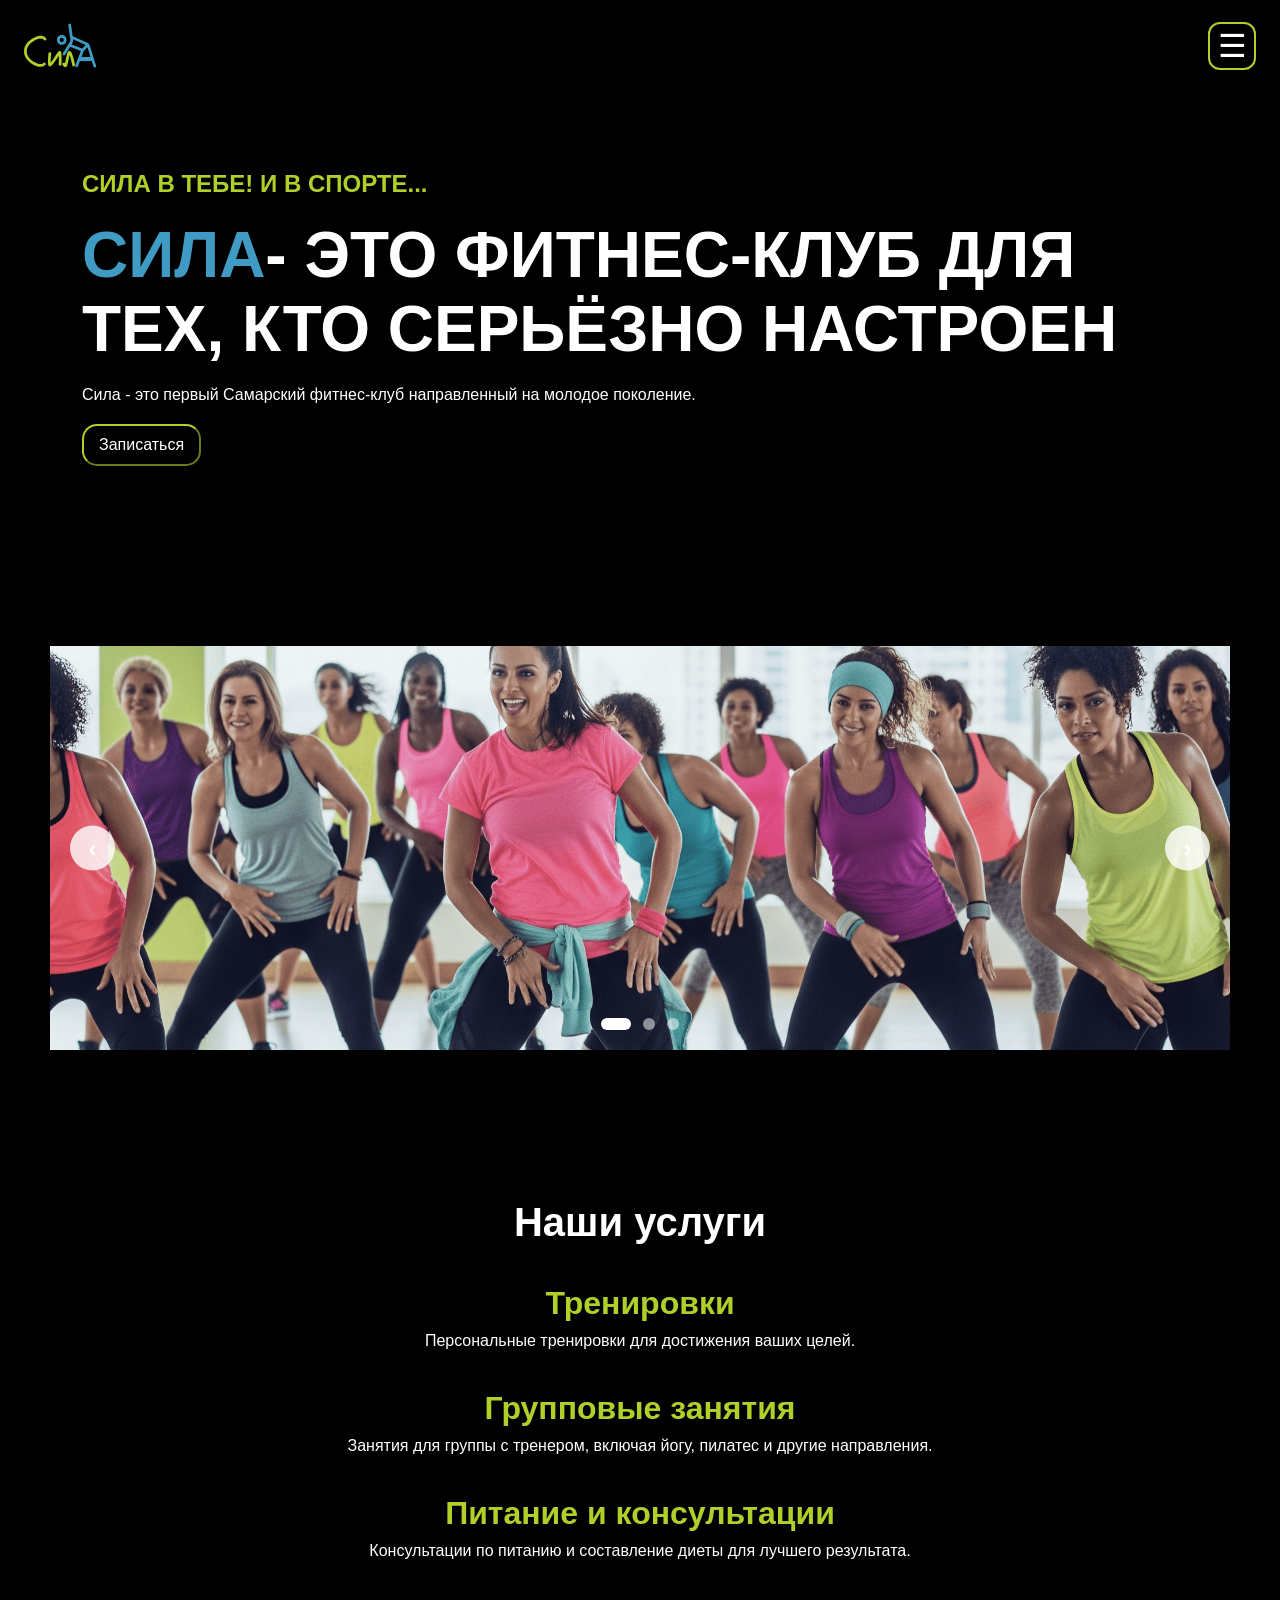
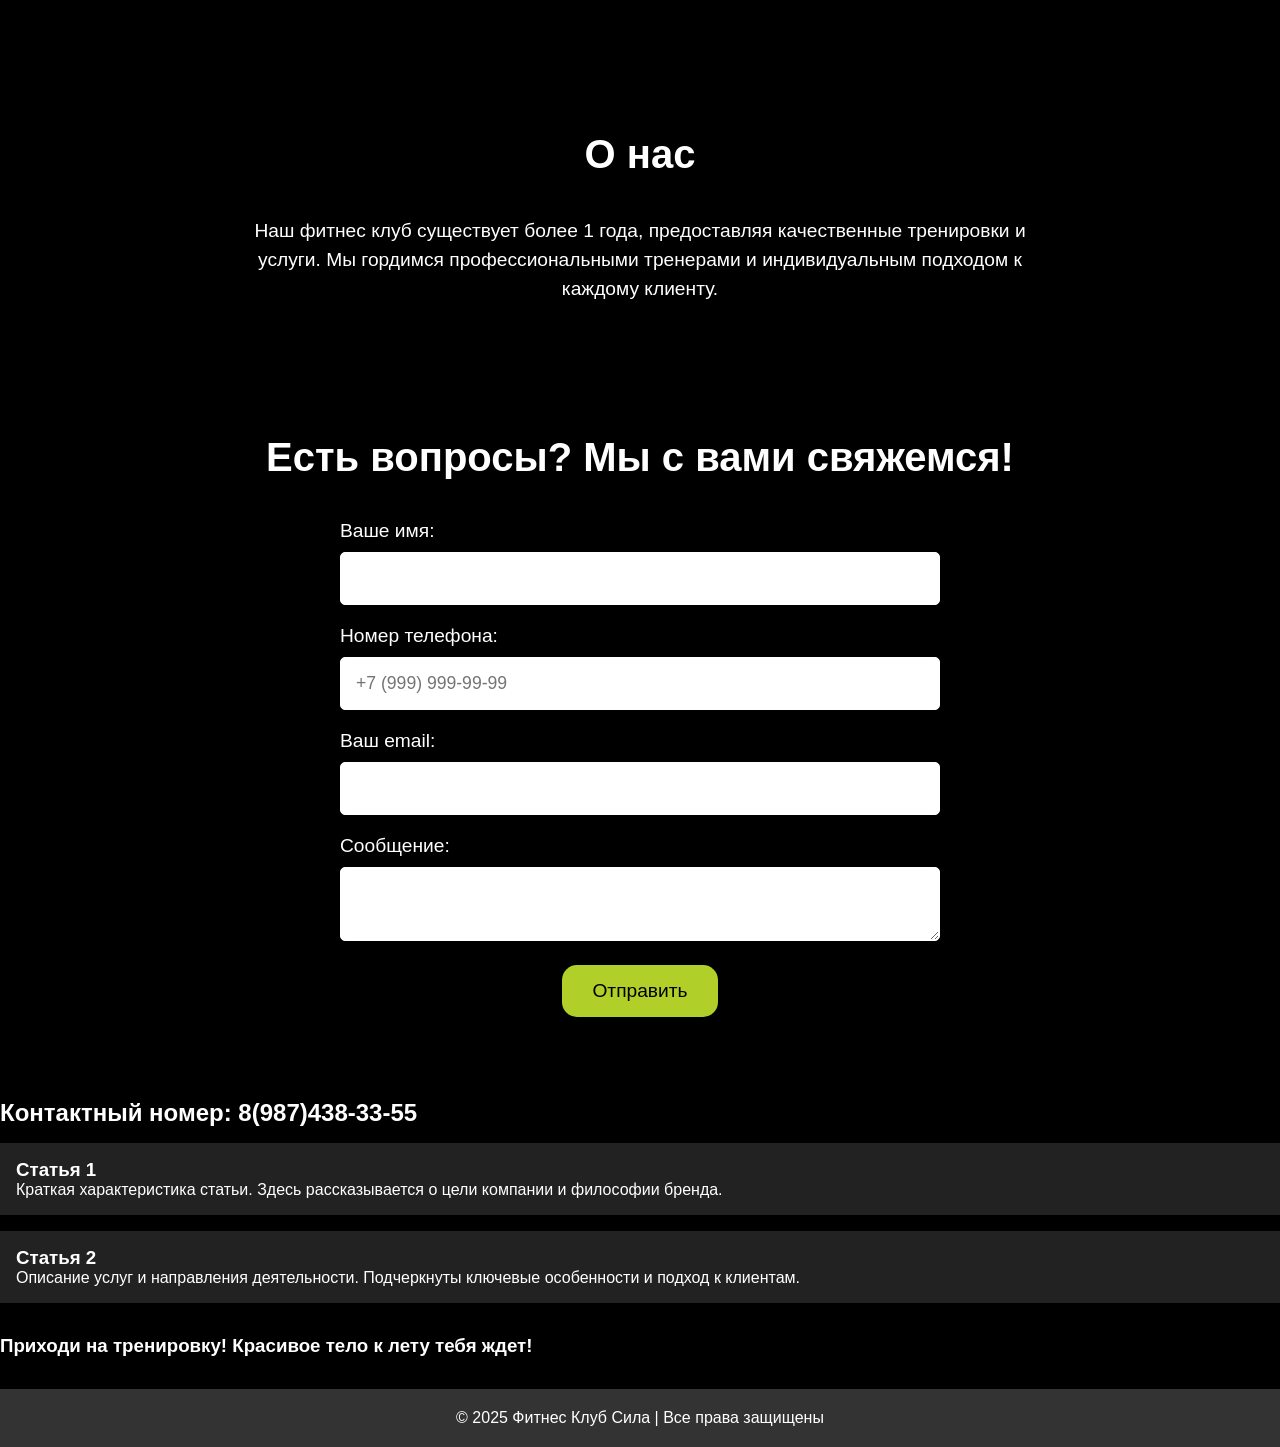
<file: index.html>
<!DOCTYPE html>
<html lang="ru">
<head>
    <meta charset="UTF-8">
    <meta name="viewport" content="width=device-width, initial-scale=1.0">
    <title>Фитнес Клуб</title>
    <link rel="stylesheet" href="style.css">
</head>
<body>
    <header>
    <a href="index.html" class="header-logo"><img src="logo1.svg" alt="Логотип компании" class="logo"></a>
    <nav>
        <button class="menu-toggle" id="menu-toggle" type="button" aria-label="Открыть меню">☰</button>
        <ul id="menu">
            <li><a href="index.html#home">Главная</a></li>
            <li><a href="index.html#services">Услуги</a></li>
            <li><a href="product.html">Абонементы</a></li>
            <li><a href="index.html#about">О нас</a></li>
            <li><a href="index.html#contact">Контакты</a></li>
        </ul>
    </nav>
</header>

    <section id="home" class="main-section">
        <div class="container">
            <h2>СИЛА В ТЕБЕ! И В СПОРТЕ...</h2>
            <h1><mark class="blue">СИЛА</mark>- ЭТО ФИТНЕС-КЛУБ ДЛЯ ТЕХ,
КТО СЕРЬЁЗНО НАСТРОЕН</h1>
            <p>Сила - это первый Самарский фитнес-клуб направленный на молодое поколение.</p>
            <button><a href="buy.html">Записаться</a></button>
        </div>
    </section>

      <div class="slider-section">
          <div class="slider-container">
              <div class="slider-wrapper" id="sliderWrapper">
                  <div class="slide"><img src="slider1.png" alt="Фото 1" class="rounded-media"></div>
                  <div class="slide"><img src="slider2.png" alt="Фото 2" class="rounded-media"></div>
                  <div class="slide"><img src="slider3.png" alt="Фото 3" class="rounded-media"></div>
              </div>

              <button class="slider-btn btn-prev" id="prevBtn" aria-label="Предыдущий слайд">‹</button>
              <button class="slider-btn btn-next" id="nextBtn" aria-label="Следующий слайд">›</button>
              <div class="dots" id="dots"></div>
          </div>
      </div>

    <section id="services" class="services-section">
        <div class="container">
            <h2>Наши услуги</h2>
            <div class="service">
                <h3>Тренировки</h3>
                <p>Персональные тренировки для достижения ваших целей.</p>
            </div>
            <div class="service">
                <h3>Групповые занятия</h3>
                <p>Занятия для группы с тренером, включая йогу, пилатес и другие направления.</p>
            </div>
            <div class="service">
                <h3>Питание и консультации</h3>
                <p>Консультации по питанию и составление диеты для лучшего результата.</p>
            </div>
        </div>
    </section>

    <section id="about" class="about-section">
        <div class="container">
            <h2>О нас</h2>
            <p>Наш фитнес клуб существует более 1 года, предоставляя качественные тренировки и услуги. Мы гордимся профессиональными тренерами и индивидуальным подходом к каждому клиенту.</p>
        </div>
    </section>

    <section id="contact" class="contact-section">
        <div class="container">
            <h2>Есть вопросы? Мы с вами свяжемся!</h2>
            <form action="submit_form.php" method="POST">
                <label for="name">Ваше имя:</label>
                <input type="text" id="name" name="name" required>

                <label for="name">Номер телефона:</label>
                <input type="tel" id="phone" name="phone" placeholder="+7 (999) 999-99-99" pattern="8[0-9]{3}-[0-9]{3}-[0-9]{4}" required>

                <label for="email">Ваш email:</label>
                <input type="email" id="email" name="email" required>

                <label for="message">Сообщение:</label>
                <textarea id="message" name="message" required></textarea>

                <button type="submit">Отправить</button>
            </form>
        </div>
    </section>

    <section>
      <h2>Контактный номер: 8(987)438-33-55</h2>
      <article>
        <h3>Статья 1</h3>
        <p>Краткая характеристика статьи. Здесь рассказывается о цели компании и философии бренда.</p>
      </article>
      <article>
        <h3>Статья 2</h3>
        <p>Описание услуг и направления деятельности. Подчеркнуты ключевые особенности и подход к клиентам.</p>
      </article>
    </section>

    <aside>
      <h3>Приходи на тренировку! Красивое тело к лету тебя ждет!</h3>
    </aside>

<footer>
    <div class="container">
        <p>&copy; 2025 Фитнес Клуб Сила | Все права защищены</p>
    </div>
</footer>

<script src="script.js"></script>
</body>
</html>
</file>
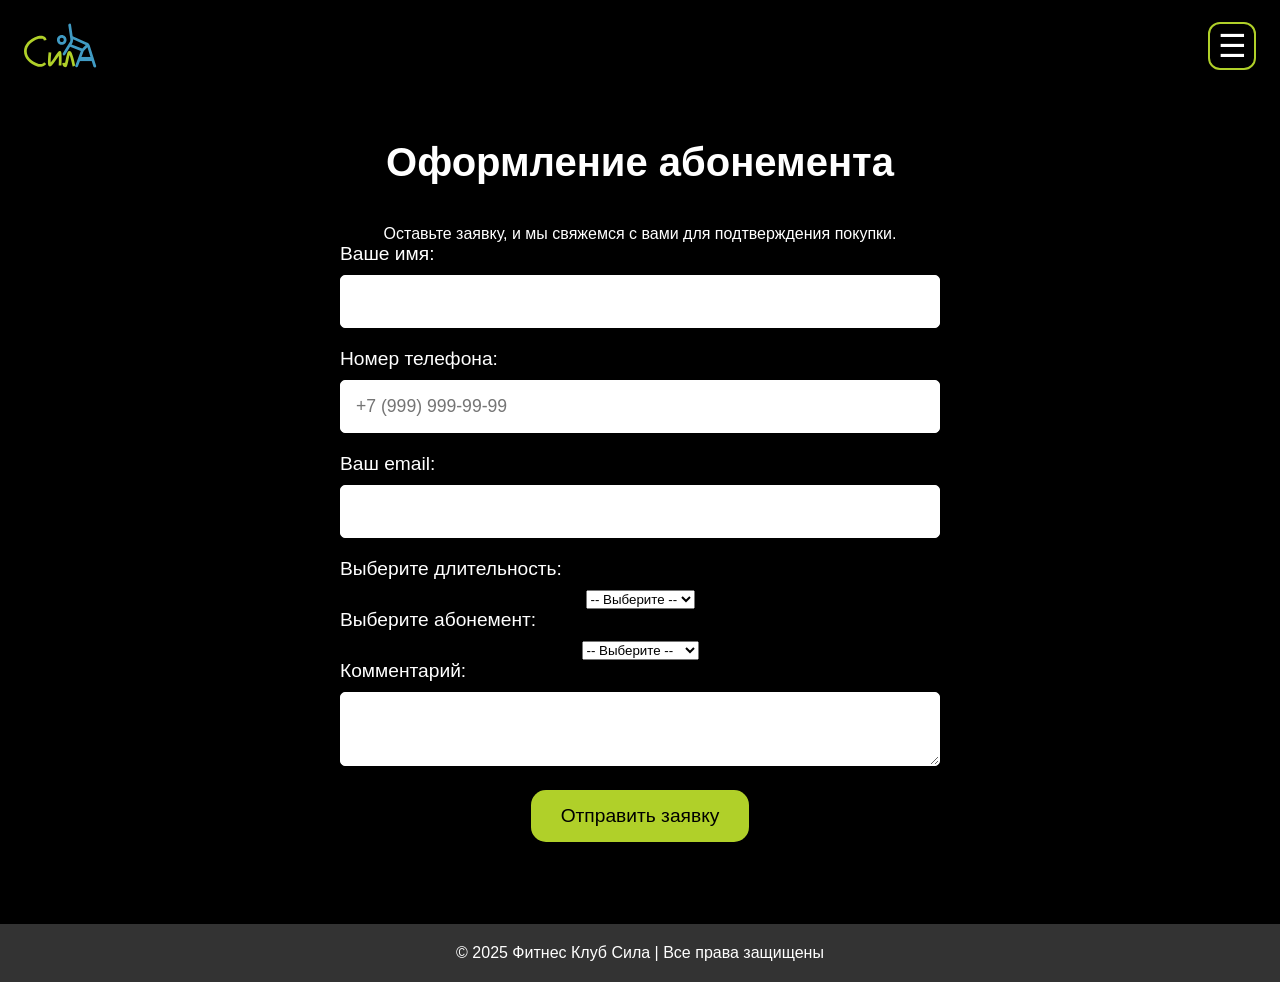
<file: buy.html>
<!DOCTYPE html>
<html lang="ru">
<head>
    <meta charset="UTF-8">
    <meta name="viewport" content="width=device-width, initial-scale=1.0">
    <title>Покупка абонемента</title>
    <link rel="stylesheet" href="style.css">
</head>
<body>

<header>
    <a href="index.html" class="header-logo"><img src="logo1.svg" alt="Логотип компании" class="logo"></a>
    <nav>
        <button class="menu-toggle" id="menu-toggle" type="button" aria-label="Открыть меню">☰</button>
        <ul id="menu">
            <li><a href="index.html#home">Главная</a></li>
            <li><a href="index.html#services">Услуги</a></li>
            <li><a href="product.html">Абонементы</a></li>
            <li><a href="index.html#about">О нас</a></li>
            <li><a href="index.html#contact">Контакты</a></li>
        </ul>
    </nav>
</header>

<section class="contact-section">
    <div class="container">
        <h2>Оформление абонемента</h2>
        <p>Оставьте заявку, и мы свяжемся с вами для подтверждения покупки.</p>

        <form id="buyForm">
            <label for="name">Ваше имя:</label>
            <input type="text" id="name" name="name" required>

            <label for="phone">Номер телефона:</label>
            <input type="tel" id="phone" name="phone" placeholder="+7 (999) 999-99-99" required>

            <label for="email">Ваш email:</label>
            <input type="email" id="email" name="email" required>

            <label for="plan">Выберите длительность:</label>
            <select id="plan" name="plan" required>
                <option value="">-- Выберите --</option>
                <option value="1 месяц">1 месяц</option>
                <option value="3 месяца">3 месяца</option>
                <option value="6 месяцев">6 месяцев</option>
                <option value="12 месяцев">12 месяцев</option>
            </select>

            <label for="plan">Выберите абонемент:</label>
            <select id="plan" name="plan" required>
                <option value="">-- Выберите --</option>
                <option value="Абонимент №1">Абонимент №1</option>
                <option value="Абонимент №2">Абонимент №2</option>
                <option value="Абонимент №3">Абонимент №3</option>
            </select>

            <label for="message">Комментарий:</label>
            <textarea id="message" name="message"></textarea>

            <button type="submit">Отправить заявку</button>
        </form>

        <p id="successMessage" style="display:none; color:green; margin-top:10px;">
            Заявка отправлена! Мы скоро свяжемся с вами.
        </p>
    </div>
</section>



<div id="popup" class="popup">
    <div class="popup-content">
        <span class="close-btn" id="closePopup">&times;</span>
        <h2>Спасибо за покупку, мы с Вами свяжемся!</h2>
    </div>
</div>


<footer>
    <div class="container">
        <p>&copy; 2025 Фитнес Клуб Сила | Все права защищены</p>
    </div>
</footer>

<script src="script.js"></script>
</body>
</html>
</file>
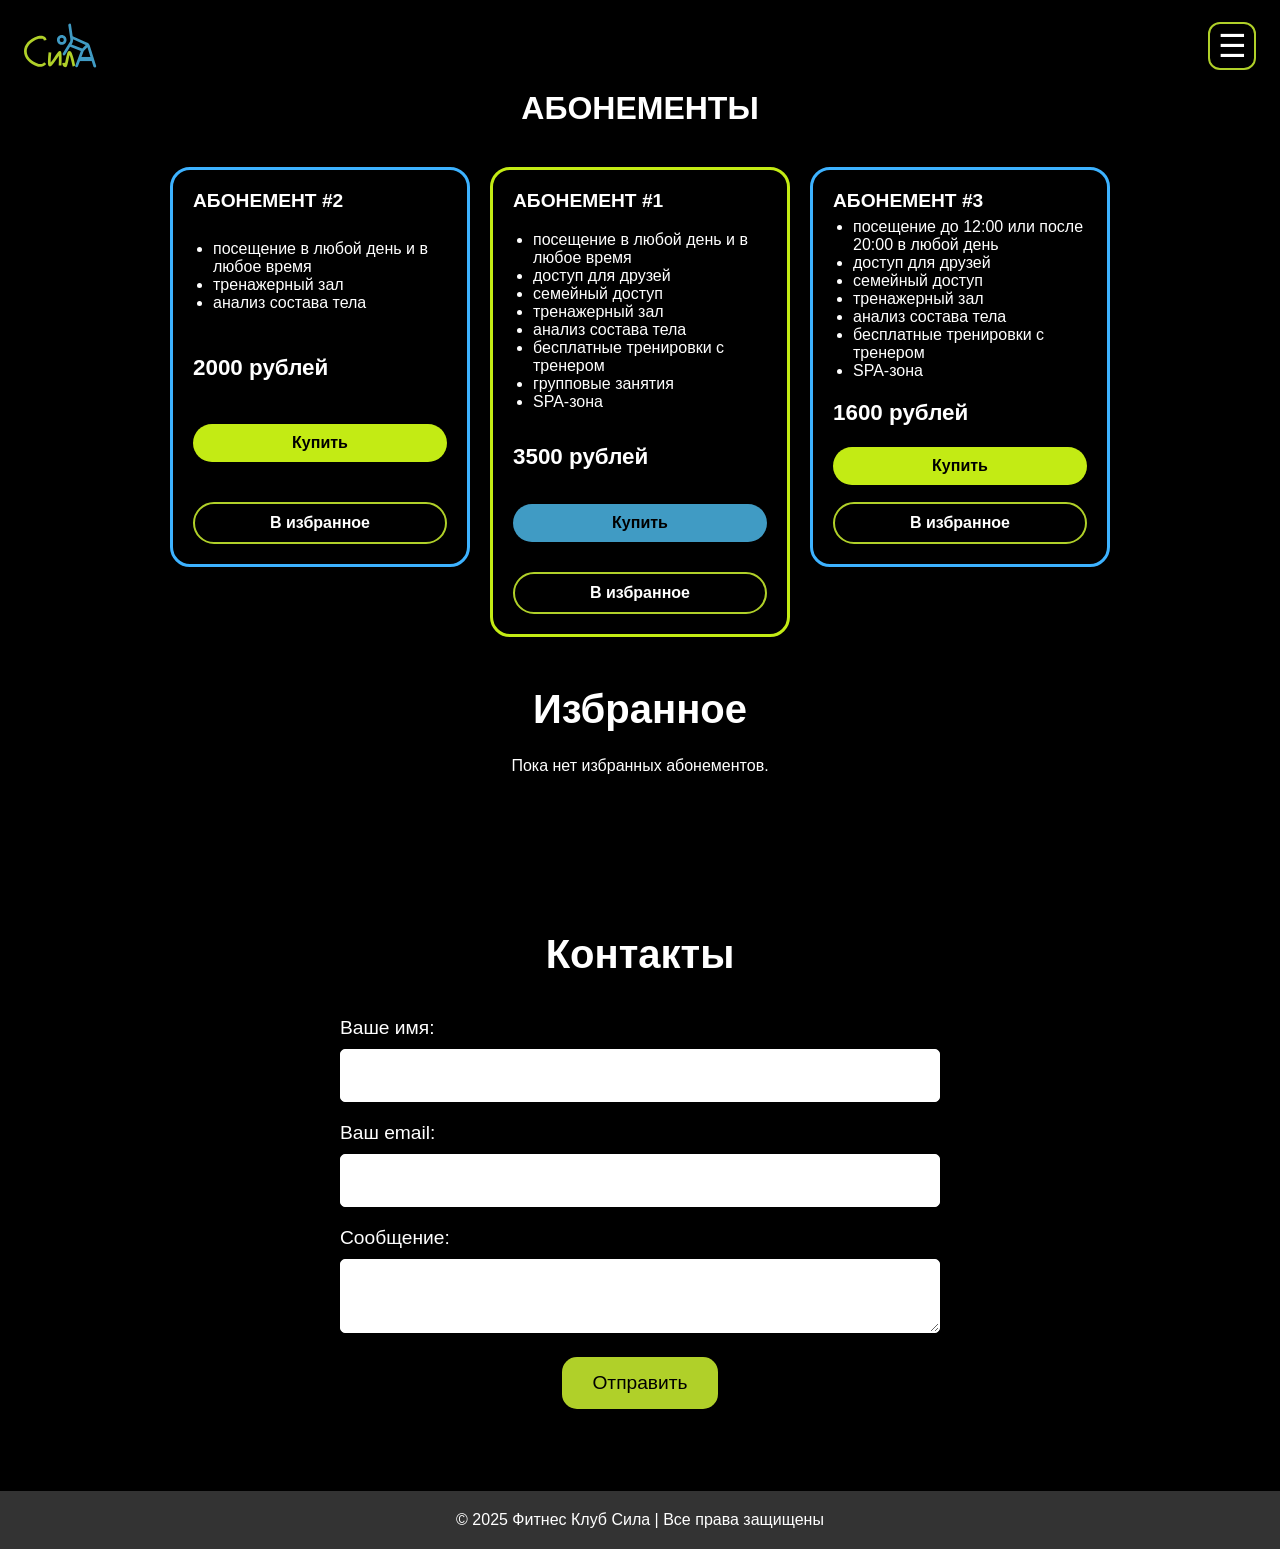
<file: product.html>
<!DOCTYPE html>
<html lang="ru">
<head>
  <meta charset="UTF-8">
  <meta name="viewport" content="width=device-width, initial-scale=1.0">
  <title>Абонементы</title>
  <link rel="stylesheet" href="style.css">
  <link rel="index" href="index.html">
</head>

<body>
     <header>
    <a href="index.html" class="header-logo"><img src="logo1.svg" alt="Логотип компании" class="logo"></a>
    <nav>
        <button class="menu-toggle" id="menu-toggle" type="button" aria-label="Открыть меню">☰</button>
        <ul id="menu">
            <li><a href="index.html#home">Главная</a></li>
            <li><a href="index.html#services">Услуги</a></li>
            <li><a href="product.html">Абонементы</a></li>
            <li><a href="index.html#about">О нас</a></li>
            <li><a href="index.html#contact">Контакты</a></li>
        </ul>
    </nav>
</header>
  <h1 class="title">АБОНЕМЕНТЫ</h1>
  <div class="cards-container">
    <div class="card border-blue" data-id="abonement-2">
      <h2>АБОНЕМЕНТ #2</h2>
      <ul>
        <li>посещение в любой день и в любое время</li>
        <li>тренажерный зал</li>
        <li>анализ состава тела</li>
      </ul>
      <div class="price">2000 рублей</div>
      <button class="btn lime"><a href="buy.html">Купить</a></button>
      <button class="favorite-btn" type="button">В избранное</button>
    </div>

    <div class="card border-lime" data-id="abonement-1">
      <h2>АБОНЕМЕНТ #1</h2>
      <ul>
        <li>посещение в любой день и в любое время</li>
        <li>доступ для друзей</li>
        <li>семейный доступ</li>
        <li>тренажерный зал</li>
        <li>анализ состава тела</li>
        <li>бесплатные тренировки с тренером</li>
        <li>групповые занятия</li>
        <li>SPA-зона</li>
      </ul>
      <div class="price">3500 рублей</div>
      <button class="btn blue"><a href="buy.html">Купить</a></button>
      <button class="favorite-btn" type="button">В избранное</button>
    </div>

    <div class="card border-blue" data-id="abonement-3">
      <h2>АБОНЕМЕНТ #3</h2>
      <ul>
        <li>посещение до 12:00 или после 20:00 в любой день</li>
        <li>доступ для друзей</li>
        <li>семейный доступ</li>
        <li>тренажерный зал</li>
        <li>анализ состава тела</li>
        <li>бесплатные тренировки с тренером</li>
        <li>SPA-зона</li>
      </ul>
      <div class="price">1600 рублей</div>
      <button class="btn lime"><a href="buy.html">Купить</a></button>
      <button class="favorite-btn" type="button">В избранное</button>
    </div>
  </div>

  <section class="favorites-section">
    <div class="container">
      <h2>Избранное</h2>
      <p id="favorites-empty">Пока нет избранных абонементов.</p>
      <div id="favorites-list"></div>
    </div>
  </section>

   <section id="contact" class="contact-section">
        <div class="container">
            <h2>Контакты</h2>
            <form action="submit_form.php" method="POST">
                <label for="name">Ваше имя:</label>
                <input type="text" id="name" name="name" required>

                <label for="email">Ваш email:</label>
                <input type="email" id="email" name="email" required>

                <label for="message">Сообщение:</label>
                <textarea id="message" name="message" required></textarea>

                <button type="submit">Отправить</button>
            </form>
        </div>
    </section>

<footer>
    <div class="container">
        <p>&copy; 2025 Фитнес Клуб Сила | Все права защищены</p>
    </div>
</footer>

<script src="script.js"></script>
</body>
</html>
</file>
<file: style.css>
*{
    margin: 0;
    padding: 0;
    box-sizing: border-box;
    font-family: Arial, sans-serif;
}

body {
    background-color: #000000;
    color: #ffffff;
}

a {
    text-decoration: none;
    color: inherit;
}

ul {
    list-style-type: none;
}

.container {
    width: 90%;
    max-width: 1200px;
    margin: 0 auto;
}

header {
    background-color: #000000;
}

nav ul {
    display: flex;
    justify-content: space-evenly;
    flex-wrap: wrap;
}

nav ul li {
    margin: 40px 15px;
}

nav ul li a {
    color: #ffffff;
    font-size: 18px;
    padding: 15px 20px;
    transition: background-color 0.3s;
}

nav ul li a:hover {
    background-color:#B0D029;
    border-radius: 5px;
}

nav ul li img {
    width: 5rem;
    margin-top: -25px;
}

/*слайдррр*/

.slider-section {
  margin: 50px auto;
  width: 100%;
  background: var(--bg);
  padding: 0 20px;
}

.slider-container {
  width: 100%;
  max-width: 1180px;
  height: 404px;
  aspect-ratio: 16 / 6;
  position: relative;
  overflow: hidden;
  box-shadow: 0 10px 30px rgba(0, 0, 0, 0.2);
  margin: 100px auto;
  border-radius: var(--radius-lg);
}

.slider-wrapper {
  display: flex;
  width: 100%;
  height: 100%;
  transition: transform 0.5s ease-in-out;
  touch-action: pan-y;
}

.slide {
  min-width: 100%;
  height: 100%;
}

.slide img {
  width: 100%;
  height: 100%;
  object-fit: cover;
}

.slider-btn {
  position: absolute;
  top: 50%;
  transform: translateY(-50%);
  width: 45px;
  height: 45px;
  background: rgba(255, 255, 255, 0.8);
  border: none;
  border-radius: 50%;
  cursor: pointer;
  font-size: 24px;
  font-weight: bold;
  color: var(--text);
  z-index: 10;
}

.slider-btn:hover {
  background: white;
  transform: translateY(-50%) scale(1.05);
}

.btn-prev { left: 20px; }
.btn-next { right: 20px; }

.dots {
  position: absolute;
  bottom: 20px;
  left: 50%;
  transform: translateX(-50%);
  display: flex;
  gap: 12px;
  z-index: 10;
}

.dot {
  width: 12px;
  height: 12px;
  background: rgba(255, 255, 255, 0.5);
  border-radius: 50%;
  cursor: pointer;
}

.dot.active {
  background: white;
  width: 30px;
  border-radius: 6px;
}

.main-section {
    background: url('https://example.com/fitness-bg.jpg') no-repeat center center/cover;
    color: #ffffff;
    text-align: left;
    padding: 80px 20px;
}

.main-section h1 {
    color: #ffffff;
    font-size: 4em;
    margin-bottom: 20px;
}

mark.blue {
    color: #409BC4;
    background: none;
}
.main-section h2 {
    color: #B0D029;
    font-size: 2,5em;
    margin-bottom: 20px;
}

.main-section p {
    font-size: 0,7em;
    margin-bottom: 20px;
}

.main-section button {
    background-color:#00000000;
    color: #ffffff;
    padding: 10px 15px;
    font-size: 1em;
    border-color: #B0D029;
    border-radius: 15px;
    cursor: pointer;
    transition: background-color 0.3s;
}

.main-section button:hover {
    background-color: #B0D029;
    color: #000000;
}

.services-section,
.about-section,
.contact-section {
    padding: 50px 20px;
    text-align: center;
}

.services-section h2,
.about-section h2,
.contact-section h2 {
    font-size: 2.5em;
    margin-bottom: 40px;
}

.service {
    margin-bottom: 40px;
}

.service h3 {
    font-size: 2em;
    color: #B0D029;
    margin-bottom: 10px;
}

.service p {
    font-size: 1em;
}

.about-section p {
    font-size: 1.2em;
    line-height: 1.5;
    max-width: 800px;
    margin: 0 auto;
}

.contact-section form {
    max-width: 600px;
    margin: 0 auto;
}

.contact-section form label {
    font-size: 1.2em;
    margin-bottom: 10px;
    display: block;
    text-align: left;
}

.contact-section form input,
.contact-section form textarea {
    width: 100%;
    padding: 15px;
    margin-bottom: 20px;
    border: 1px solid #ffffff;
    border-radius: 5px;
    font-size: 1.1em;
}

.contact-section form button {
    background-color: #B0D029;
    color: #000000;
    padding: 15px 30px;
    font-size: 1.2em;
    border: none;
    border-radius: 15px;
    cursor: pointer;
    transition: background-color 0.3s;
}

.contact-section form button:hover {
    background-color: #B0D029;
}

section, aside {
  margin-bottom: 2rem;
}

article {
  background: #222;
  padding: 1rem;
  margin: 1rem 0;
}

footer {
    background-color: #333;
    color: #fff;
    padding: 20px 0;
    text-align: center;
}

.title {
  font-size: 2em;
  margin-bottom: 40px;
  text-align: center;
}

.cards-container {
  display: flex;
  justify-content: center;
  gap: 20px;
  flex-wrap: wrap;
}

.card {
  background-color: black;
  padding: 20px;
  border-radius: 20px;
  width: 300px;
  border: 3px solid white;
  display: flex;
  flex-direction: column;
  justify-content: space-between;
}

.border-blue {
  border-color: #3db2ff;
    height: 400px;
}

.border-lime {
  border-color: #c3eb14;
  height: 470px;
}

.card h2 {
  font-weight: bold;
  font-size: 1.2em;
}

.card ul {
  text-align: left;
  padding-left: 20px;
  list-style-type: disc;
}

.price {
  font-size: 1.4em;
  font-weight: bold;
  margin: 15px 0;
}

.btn {
  padding: 10px 20px;
  font-size: 1em;
  font-weight: bold;
  border: #c3eb14;
  border-radius: 30px;
  cursor: pointer;
  transition: background-color 0.3s;
  width: 100%;
}

.btn.lime {
    background-color: #c3eb14;
    color: black;
}

.btn.lime:hover {
  background-color: #000000;
  color: rgb(255, 255, 255);
}

.btn.blue {
    background-color: #409BC4;
    color: rgb(0, 0, 0);
}

.btn.blue:hover {
  background-color: #000000;
  color: rgb(255, 255, 255);
}





/* Адаптивность */
@media (max-width: 768px) {
  .cards-container {
    flex-direction: column;
    align-items: center;
  }

  .card {
    width: 90%;
    max-width: 400px;
  }
}

@media (max-width: 992px) {
    .main-section h1 {
        font-size: 2.2em;
    }

    .main-section p {
        font-size: 1.2em;
    }

    nav ul li {
        margin: 5px 10px;
    }

    nav ul li a {
        font-size: 16px;
    }
}

@media (max-width: 768px) {
    .main-section {
        padding: 60px 10px;
    }

    .main-section h1 {
        font-size: 1.8em;
    }

    .main-section p {
        font-size: 1em;
    }

    .service h3 {
        font-size: 1.6em;
    }

    .service p,
    .about-section p {
        font-size: 1em;
    }

    .contact-section h2,
    .services-section h2,
    .about-section h2 {
        font-size: 2em;
    }
}

@media (max-width: 480px) {
    nav ul {
        flex-direction: column;
        align-items: center;
    }

    nav ul li {
        margin: 8px 0;
    }

    .main-section h1 {
        font-size: 1.5em;
    }

    .main-section p {
        font-size: 0.95em;
    }

    .main-section button {
        font-size: 1em;
        padding: 10px 20px;
    }
}
/* Бургер-меню */
header {
  position: relative;
  z-index: 1000;
}

nav {
  position: relative;
  min-height: 80px;
}

.menu-toggle {
  display: block;
  position: fixed;
  top: 22px;
  right: 24px;
  width: 48px;
  height: 48px;
  border: 2px solid #B0D029;
  border-radius: 12px;
  background-color: #000000;
  color: #ffffff;
  font-size: 32px;
  line-height: 42px;
  text-align: center;
  cursor: pointer;
  z-index: 1002;
}

nav ul#menu {
  display: none;
  position: fixed;
  top: 0;
  right: 0;
  width: 280px;
  min-height: 100vh;
  padding: 90px 25px 30px;
  background-color: #000000;
  border-left: 3px solid #B0D029;
  box-shadow: -10px 0 25px rgba(0, 0, 0, 0.45);
  flex-direction: column;
  align-items: center;
  justify-content: flex-start;
  gap: 8px;
  z-index: 1001;
}

nav ul#menu.active {
  display: flex;
}

nav ul#menu li {
  width: 100%;
  margin: 8px 0;
  text-align: center;
}

nav ul#menu li a {
  display: block;
  width: 100%;
}

nav ul#menu li img {
  margin-top: 0;
  margin-bottom: 10px;
}

/* Избранное */
.favorite-btn,
.remove-favorite {
  margin-top: 12px;
  padding: 10px 20px;
  font-size: 1em;
  font-weight: bold;
  border: 2px solid #B0D029;
  border-radius: 30px;
  background-color: transparent;
  color: #ffffff;
  cursor: pointer;
  transition: 0.3s;
  width: 100%;
}

.favorite-btn:hover,
.favorite-btn.active,
.remove-favorite:hover {
  background-color: #B0D029;
  color: #000000;
}

.favorites-section {
  padding: 50px 20px;
  text-align: center;
}

.favorites-section h2 {
  font-size: 2.5em;
  margin-bottom: 25px;
}

#favorites-list {
  max-width: 700px;
  margin: 25px auto 0;
}

.favorite-item {
  display: flex;
  justify-content: space-between;
  align-items: center;
  gap: 20px;
  background-color: #222;
  border: 2px solid #B0D029;
  border-radius: 15px;
  padding: 15px;
  margin-bottom: 15px;
  text-align: left;
}

.favorite-item .remove-favorite {
  width: auto;
  margin-top: 0;
}

@media (max-width: 768px) {
  nav ul#menu {
    width: 100%;
  }

  .favorite-item {
    flex-direction: column;
    align-items: stretch;
    text-align: center;
  }
}

/* Логотип отдельно от бургер-меню */
.header-logo {
  position: fixed;
  top: 18px;
  left: 24px;
  z-index: 1003;
  display: inline-flex;
  align-items: center;
}

.header-logo .logo {
  width: 5rem;
  margin: 0;
}

header {
  min-height: 90px;
}

/* Бургер-меню на всех страницах */
.menu-toggle {
  border: 2px solid #B0D029;
  font-family: Arial, sans-serif;
}

nav ul#menu {
  display: none;
}

nav ul#menu.active {
  display: flex;
}

/* Pop-up после отправки заявки */
.popup {
  display: none;
  position: fixed;
  inset: 0;
  background: rgba(0, 0, 0, 0.75);
  z-index: 2000;
  align-items: center;
  justify-content: center;
  padding: 20px;
}

.popup.active {
  display: flex;
}

.popup-content {
  position: relative;
  max-width: 480px;
  width: 100%;
  background: #111111;
  color: #ffffff;
  border: 3px solid #B0D029;
  border-radius: 20px;
  padding: 40px 25px;
  text-align: center;
  box-shadow: 0 15px 40px rgba(0, 0, 0, 0.5);
}

.close-btn {
  position: absolute;
  top: 10px;
  right: 18px;
  font-size: 32px;
  cursor: pointer;
  color: #B0D029;
}

@media (max-width: 480px) {
  .header-logo {
    left: 12px;
  }

  .header-logo .logo {
    width: 4rem;
  }
}
</file>
